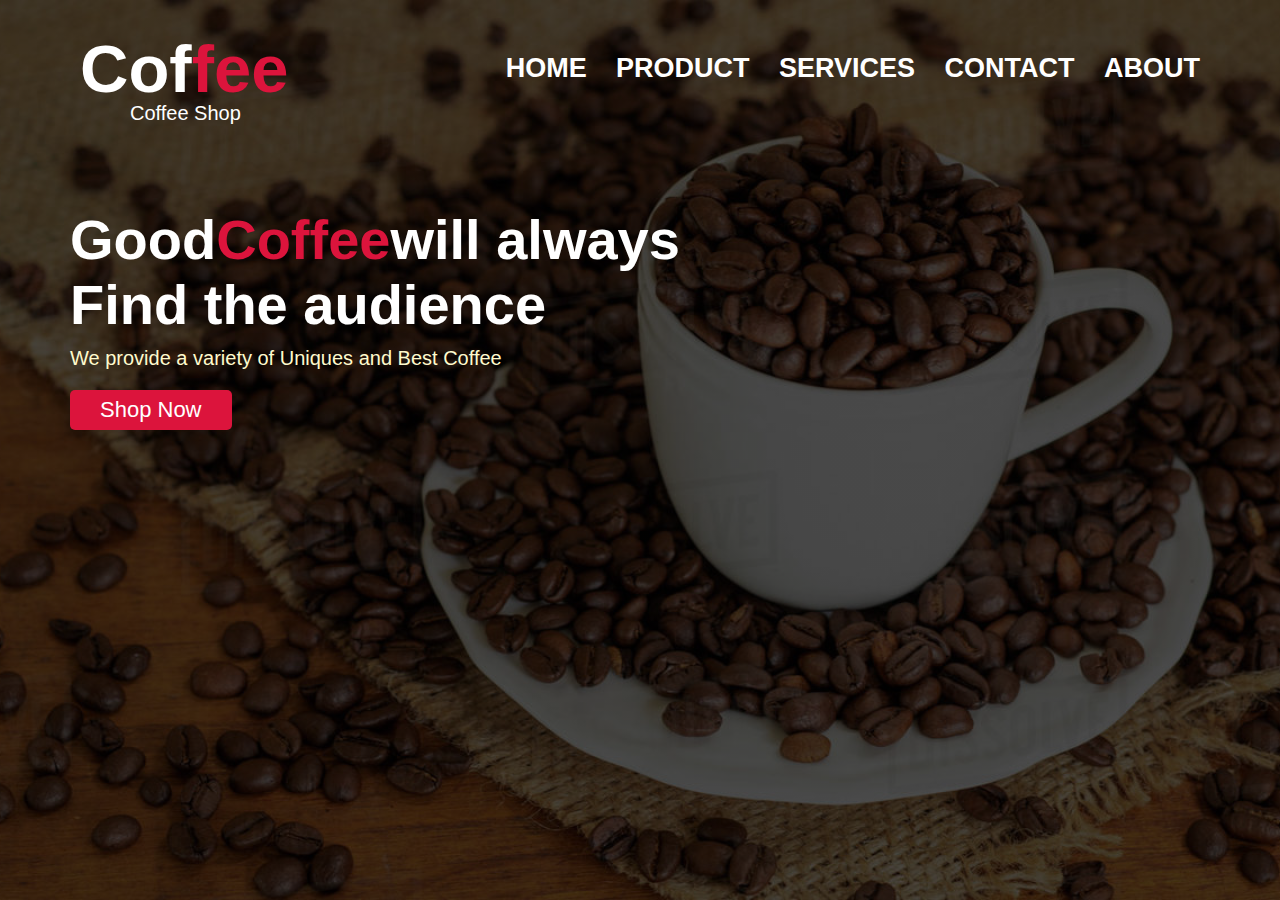
<file: index.html>
<!DOCTYPE html>
<html lang="en">

<head>
    <meta charset="UTF-8">
    <meta name="viewport" content="width=device-width, initial-scale=1.0">
    <link rel="stylesheet" href="./style.css" />
    <title>Coffee | Shop</title>
</head>

<body>
    <div class="container">
        <div class="nav-bar">
            <h1 class="title">Cof<span>fee</span></h1>
            <p>Coffee Shop</p>
            <ul class="menu">
                <li><a href="#">HOME</a></li>
                <li><a href="#">PRODUCT</a></li>
                <li><a href="#">SERVICES</a> </li>
                <li><a href="file:///C:/Users/KCT/Desktop/website%20food/xiish.html">CONTACT</a></li>
                <li><a href="#">ABOUT</a></li>
            </ul>
        </div>
        <div class="home">
            <h1 class="title-1">Good<span>Coffee</span>will always<br>Find the audience</h1>
            <p>We provide a variety of Uniques and Best Coffee</p>
            <button type="button">Shop Now</button>
        </div>
    </div>



</body>

</html>
</file>
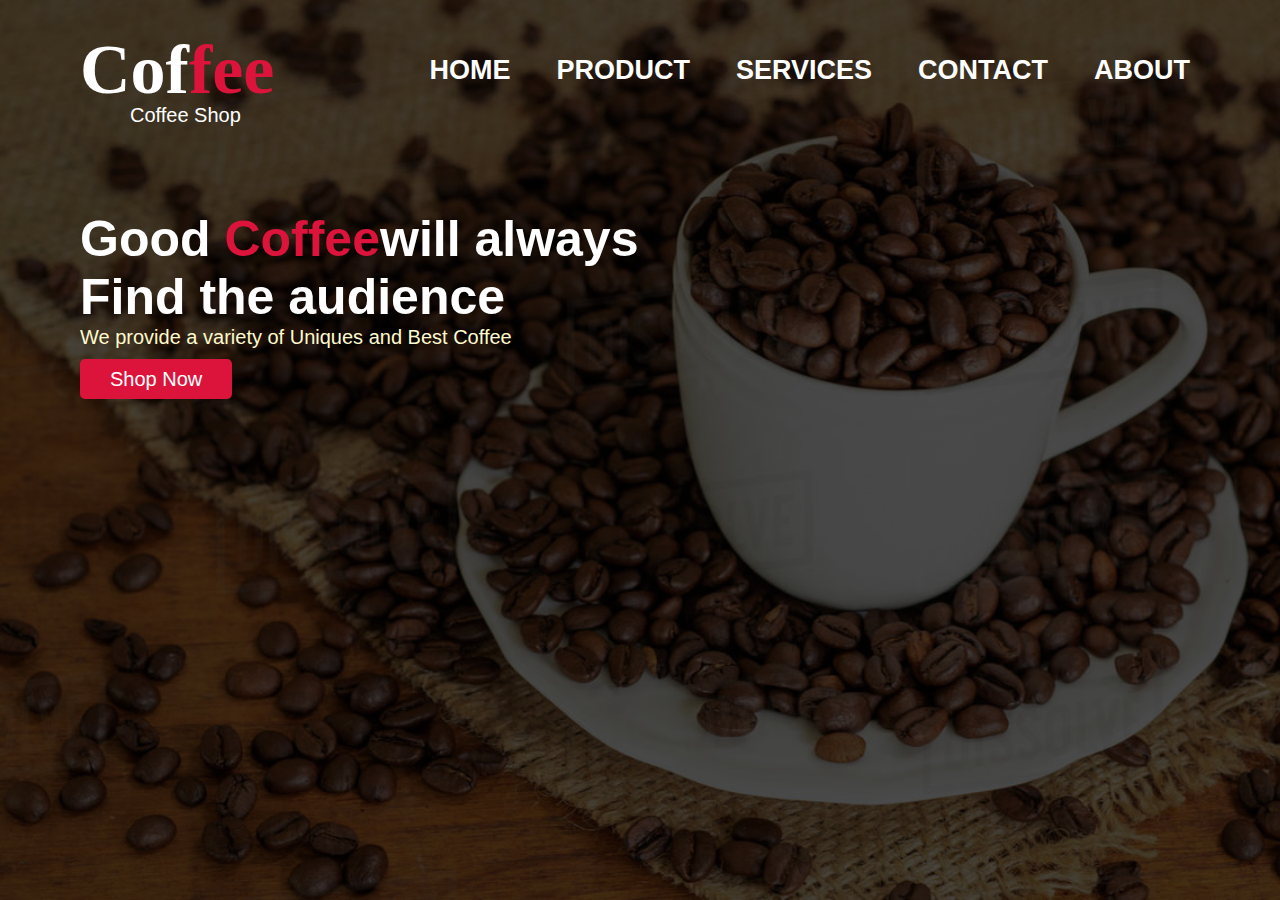
<file: mahad.html>
<!DOCTYPE html>
<html lang="en">
<head>
    <meta charset="UTF-8">
    <meta name="viewport" content="width=device-width, initial-scale=1.0">
    <link rel="stylesheet" href="./geedi.css" />
    <title>Document</title>
</head>
<body>
    <div class="container">
        <div class="nav-bar">
            <div class="title">
                <h1>Cof<span>fee</span></h1>
            </div>
                <p>Coffee Shop</p>
                <ul class="menu">
                    <li><a href="">HOME</a></li>
                    <li><a href="">PRODUCT</a></li>
                    <li><a href="">SERVICES</a></li>
                    <li><a href="">CONTACT</a></li>
                    <li><a href="">ABOUT</a></li>
                </ul>
           
        </div>
        <div class="home">
            <h1>Good <span>Coffee</span>will always<br>
                Find the audience</h1>
            <p>We provide a variety of Uniques and Best Coffee</p>
            <button type="button">Shop Now</button>
        </div>
    </div>
    
    
</body>
</html>
</file>
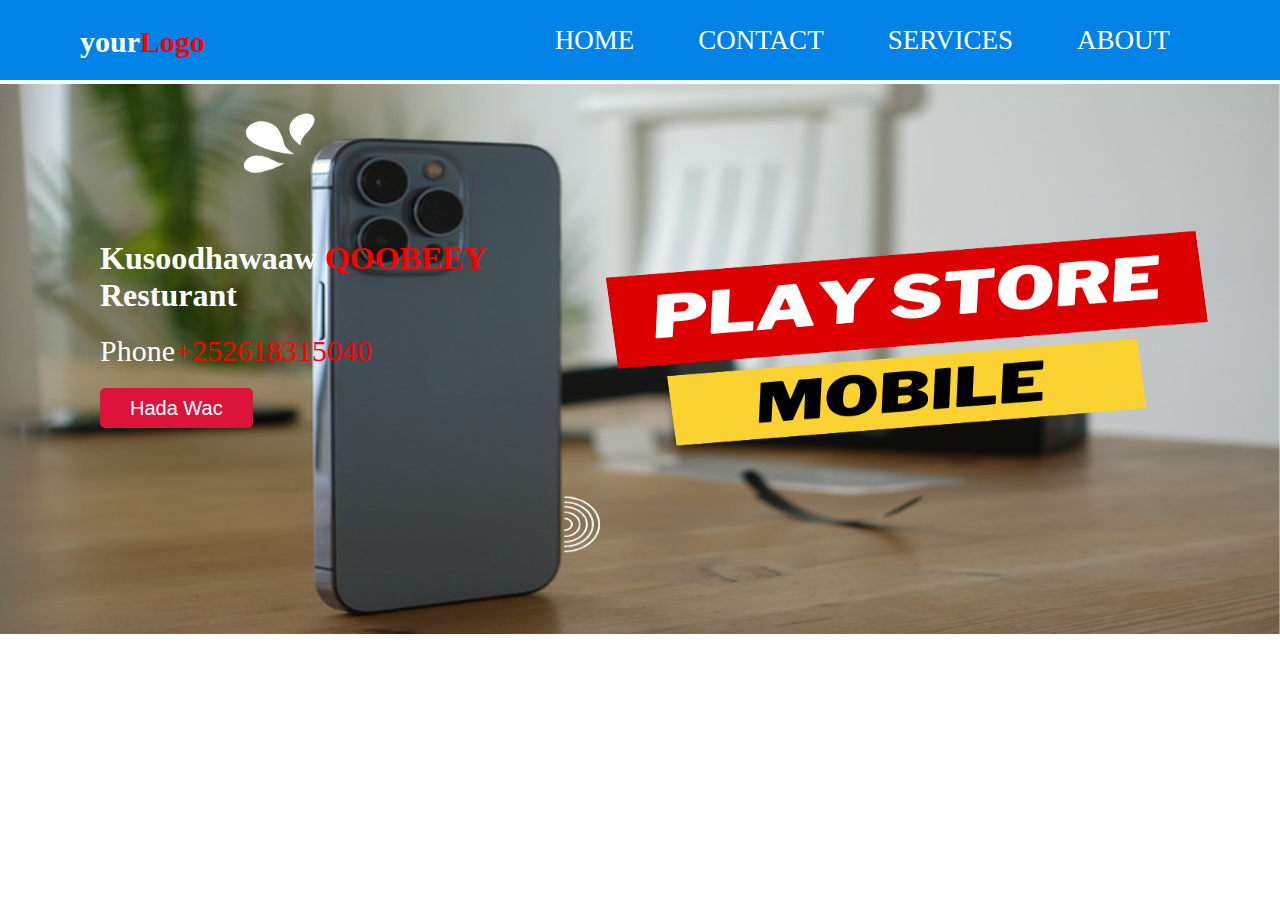
<file: xiish.html>
<!DOCTYPE html>
<html lang="en">
<head>
    <meta charset="UTF-8">
    <meta name="viewport" content="width=device-width, initial-scale=1.0">
    <link rel="stylesheet" href="./ibraahim.css">
    <link rel="stylesheet" href="./index.html">
    <title>an other html</title>
</head>
<body>

    <div class="container">
        <div class="nav-bar">
            <h1 class="title">your<span>Logo</span></h1>
            <ul class="menu">
                <li><a href="#">HOME</a></li>
                <li><a href="#">CONTACT</a></li>
                <li><a href="#">SERVICES</a></li>
                <li><a href="#">ABOUT</a></li>
            </ul>
        </div>
       
            <img src="./Colorful Freelancer YouTube Thumbnail.png"/>
        </div>
        <div class="mahad">
            <h1>Kusoodhawaaw <span>QOOBEEY</span><br>
                Resturant</h1>
            <p>Phone<span>+252618315040</span></p>
            <button type="button">Hada Wac</button>
            </div>
          

    

    
</body>
</html>
</file>
<file: style.css>
*{
    margin: 0;
    padding: 0;
    box-sizing: border-box;
}
.container{
    height: 100vh;
    width: 100%;
    background: linear-gradient(rgba(0,0,0,0.7),rgba(0,0,0,0.7)),url(./coffee.jpg);
    background-size: cover;
    background-position: center;
    font-family: Arial, Helvetica, sans-serif;
}
.nav-bar{
    display: flex;
    align-items: center;
    justify-content:space-between ;
    padding: 30px 80px;
}
.nav-bar .title{
    color: #fff;
    font-size: 67px;
    font-weight: 600;
    cursor: pointer;
}
span{
    color: crimson;
}
.nav-bar p{
    position: absolute;
    margin-top: 90px;
    margin-left: 50px;
    color: #fff;
    font-size: 20px;
    font-weight: 500;
}
.menu li{
    list-style: none;
    display: inline-block;
}
.menu li a{
    text-decoration: none;
    color: #fff;
    font-size: 27px;
    margin-left: 25px;
    font-weight: 600;
    transition: .4s ease;
}
.menu li a:hover{
    color: crimson;
    padding: 5px 10px;
    border: 2px solid #fff;

}
.home{
    height: 400px;
    padding: 70px;
}
.title-1{
    font-size: 56px;
    color: #fff;
    font-weight: 600;
}
.home p{
    color: lemonchiffon;
    font-size: 20px;
    padding-top: 10px;
}
.home button{
    height: 40px;
    color: #fff;
    background: crimson;
    font-size: 22px;
    padding: 5px 30px;
    margin-top: 20px;
    border: none;
    border-radius: 5px;
    transition: .4s ease;
    cursor: pointer;
}
.home button:hover{
    background: none;
    border: 2px solid crimson;
}

@media screen and (max-width:768px){
    .nav-bar .menu{
        flex-direction: column;
    }
}
</file>
<file: geedi.css>
*{
    margin: 0px;
    padding: 0px;
    box-sizing: border-box;
}
body{
    font-family: Verdana;
}
.container{
    width: 100%;
    height: 100vh;
    background: linear-gradient(rgba(0,0,0,0.7), rgba(0,0,0,0.7)), url(./coffee.jpg);
    background-size: cover;
    background-repeat: no-repeat;
}
.nav-bar{
    display: flex;
    align-items: center;
    justify-content: space-between;
    padding: 30px 80px;
}
.nav-bar .title{
    color: #fff;
    font-size: 35px;
    font-family: Verdana;
    font-weight: 600;
}
span{
    color: crimson;
}
.nav-bar p{
    position: absolute;
    margin-top: 90px;
    margin-left: 50px;
    color: #fff;
    font-size: 20px;
    font-weight: 500;
    font-family: sans-serif;
}
.menu{
    display: flex;
    list-style: none;
}
.menu li a{
    text-decoration: none;
    color: #fff;
    font-size: 27px;
    margin-left: 26px;
    font-family: sans-serif;
    background: none;
    font-weight: 600;
    padding: 5px 10px;
    transition: .4s ease;
}
.menu li a:hover{
    color: crimson;
    border: 2px solid #fff;

}

.home{
    height: 400px;
    padding: 70px;
    margin-left: 10px;
}
.home h1{
    color: #fff;
    font-size: 50px;
    font-family: sans-serif;
    font-weight: 600;
}
.home p{
    color: lemonchiffon;
    font-size: 20px;
    font-family: sans-serif;
    font-weight: 500;
}
button{
    height: 40px;
    margin-top: 10px;
    color: #fff;
    font-size: 20px;
    padding: 5px 30px;
    border: none;
    border-radius: 5px;
    background: crimson;
    transition: .4s ease;
}
button:hover{
    background: none;
    border: 2px solid crimson;
   
}

@media screen and (max-width:"768px"){
    .nav-bar .menu{
        flex-direction: column;
    }
}
</file>
<file: ibraahim.css>
*{
    margin: 0;
    padding: 0;
    box-sizing: border-box;
}
.container{
    background: #0082e6;
    height: 80px;
    width: 1005;
    line-height: 60px;
}
.nav-bar{
    display: flex;
    align-items: center;
    justify-content: space-between;
    padding: 10px 80px;
}
.title{
    color: #fff;
    font-size: 30px;
    font-weight: 600;
}
span{
    color: red;
}
.menu li{
    list-style: none;
    display: inline-block;
}
.menu li a{
    text-decoration: none;
    color: #fff;
    margin: 30px;
    font-size: 27px; 
    font-weight: 500;
    transition: .4s ease;
}
.menu li a:hover{
    background: darkblue;
    padding: 5px 10px;
    border: 2px solid #fff;
 
}

 img{
    width: 100%;
    height: 550px;
    background-repeat: no-repeat;
    background-size:cover;
    background-position: center;
}
.mahad{
    height: 80px;
    padding: 100px;
    margin-top: 60px;
    color: #fff;
    font-family: Verdana;
}
p{
    font-size: 30px;
    font-family: Verdana;
    font-weight: 500;
    margin-top: 20px;
}
button{
    height: 40px;
    margin-top: 20px;
    background: crimson;
    padding: 5px 30px;
    color: #fff;
    border: none;
    border-radius: 5px;
    font-size: 20px;
    transition: .4s ease;

}
button:hover{
    background: none;
    border: 2px solid crimson;
}
</file>
